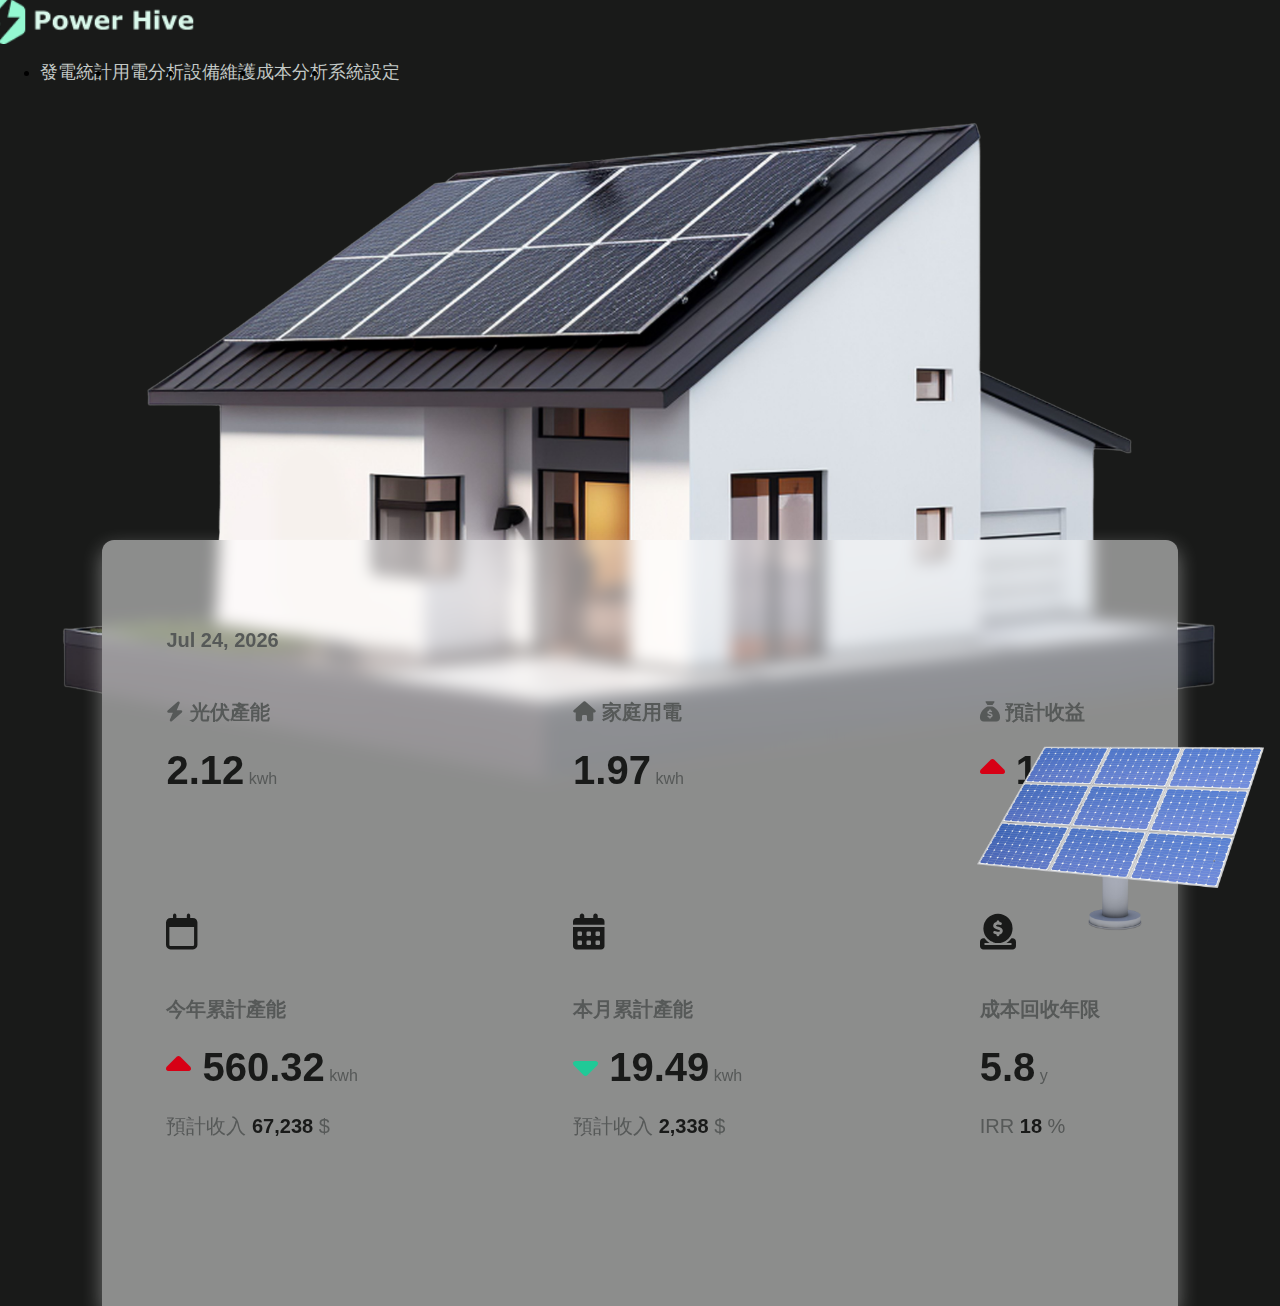
<file: html/zh_dashboard.html>
<!DOCTYPE html>
<html lang="en">

<head>
    <meta charset="UTF-8">
    <meta name="viewport" content="width=device-width, initial-scale=1.0">
    <title>Power Hive | dashboard</title>
    <!-- Bootstrap CSS -->
    <link href="https://cdn.jsdelivr.net/npm/bootstrap@5.1.1/dist/css/bootstrap.min.css" rel="stylesheet"
        integrity="sha384-F3w7mX95PdgyTmZZMECAngseQB83DfGTowi0iMjiWaeVhAn4FJkqJByhZMI3AhiU" crossorigin="anonymous">
    <!-- Fontawesome -->
    <link rel="stylesheet" href="https://cdnjs.cloudflare.com/ajax/libs/font-awesome/6.4.0/css/all.min.css">
    <!-- Document CSS -->
    <link rel="stylesheet" href="../css/main.css">
    <link rel="stylesheet" href="../css/dashboard.css">
    <!-- favicon -->
    <link rel="icon" href="../img/favicon.png" type="image/x-icon">

</head>

<body class="bgC_191A19">


    <div class="index_container">
        <!-- header -->
        <header class="p-3" id="header">
            <div class="container">
                <div class="d-flex flex-wrap align-items-center justify-content-between">
                    <!-- logo -->
                    <a href="zh_dashboard.html">
                        <img src="../img/horizontal-darkmode.png" class="zoom" alt="Logo" id="logo">
                    </a>
                    <!-- hamburger icon for smaller screens -->
                    <a href="javascript:void(0);" class="icon d-lg-none" onclick="toggleMenu()">
                        <i class="fa-solid fa-bars" style="color: var(--green-1);"></i>
                    </a>
                    <!-- menu -->
                    <ul class="nav col-12 col-lg-auto  mb-md-0" id="menu">
                        <li><a href="zh_solar_analysis.html" class="nav-link">發電統計</a></li>
                        <li><a href="zh_consumption_analysis.html" class="nav-link">用電分析</a></li>
                        <li><a href="zh_devices.html" class="nav-link">設備維護</a></li>
                        <li><a href="zh_cost_recovery.html" class="nav-link">成本分析</a></li>
                        <li><a href="zh_settings.html" class="nav-link">系統設定</a></li>
                    </ul>
                </div>
            </div>
            <!-- person -->
            <!-- <div class="dropdown text-end">
                        <a href="#" class="d-block link-dark text-decoration-none dropdown-toggle" id="dropdownUser1"
                            data-bs-toggle="dropdown" aria-expanded="false">
                            <img src="https://github.com/mdo.png" alt="mdo" width="32" height="32"
                                class="rounded-circle">
                        </a>
                        <ul class="dropdown-menu text-small" aria-labelledby="dropdownUser1" style="">
                            <li><a class="dropdown-item" href="#">Settings</a></li>
                            <li><a class="dropdown-item" href="#">Profile</a></li>
                            <li>
                                <hr class="dropdown-divider">
                            </li>
                            <li><a class="dropdown-item" href="#">Sign out</a></li>
                        </ul>
                    </div> -->


        </header>


        <!-- <header class="p-3 mb-3 border-bottom">
            <div class="container">
                <div class="d-flex flex-wrap align-items-center justify-content-center justify-content-lg-start"> -->
        <!-- logo -->
        <!-- <a href="zh_dashboard.html"> <img src="../img/powerHiveLogo.png" alt="Logo" id="logo"> </a> -->
        <!-- menu -->
        <!-- <ul class="nav col-12 col-lg-auto me-lg-auto mb-2 justify-content-center mb-md-0">
                        <li class="pd-l60"><a href="zh_solar_analysis.html" class="nav-link ">發電統計</a></li>
                        <li><a href="zh_consumption_analysis.html" class="nav-link ">用電分析</a></li>
                        <li><a href="zh_devices.html" class="nav-link ">設備維護</a></li>
                        <li><a href="zh_cost_recovery.html" class="nav-link ">成本分析</a></li>
                        <li><a href="zh_settings.html" class="nav-link ">系統設定</a></li>
                    </ul> -->
        <!-- person -->
        <!-- <div class="dropdown text-end">
                        <a href="#" class="d-block link-dark text-decoration-none dropdown-toggle" id="dropdownUser1"
                            data-bs-toggle="dropdown" aria-expanded="false">
                            <img src="https://github.com/mdo.png" alt="mdo" width="32" height="32"
                                class="rounded-circle">
                        </a>
                        <ul class="dropdown-menu text-small" aria-labelledby="dropdownUser1" style="">
                            <li><a class="dropdown-item" href="#">Settings</a></li>
                            <li><a class="dropdown-item" href="#">Profile</a></li>
                            <li>
                                <hr class="dropdown-divider">
                            </li>
                            <li><a class="dropdown-item" href="#">Sign out</a></li>
                        </ul>
                    </div>
                </div>
            </div>
        </header> -->

        <!-- house-model -->
        <div class="house-model">
            <img src="../img/dashboard/house-model.png">
        </div>


        <div class="content-container">



            <!-- energy -->
            <div class="card-container">
                <div class="egp-container">

                    <!-- 日期 -->
                    <div class="date-picker-container">
                        <!-- 日期顯示文字與按鈕 -->
                        <p class="font-bold-gray-color" id="date-display">
                            <!-- 預設日期將由 JavaScript 動態設定 -->
                            <i class="fa-solid fa-chevron-down" id="toggle-picker"></i>
                        </p>
                        <!-- 隱藏的日期選擇器 -->
                        <div class="date-picker" id="date-picker">
                            <input type="date" id="date-input" />
                        </div>
                    </div>

                    <!-- 今日數據區塊 -->
                    <div class="today-stats display-flex">
                        <div class="today-panel">
                            <p class="font-bold-gray-color">
                                <i class="fa-solid fa-bolt"></i> 光伏產能
                            </p>
                            <span class="num">2.12</span>
                            <span class="gray-color">kwh</span>
                        </div>
                        <div class="today-panel">
                            <p class="font-bold-gray-color">
                                <i class="fa-solid fa-house"></i> 家庭用電
                            </p>
                            <span class="num">1.97</span>
                            <span class="gray-color">kwh</span>
                        </div>
                        <div class="today-panel">
                            <p class="font-bold-gray-color">
                                <i class="fa-solid fa-sack-dollar"></i> 預計收益
                            </p>
                            <span class="num"><i class="fa-solid fa-caret-up up"></i> 180</span>
                            <span class="gray-color">$</span>
                        </div>
                    </div>

                    <!-- 累計數據區塊 -->
                    <div class="cumulative-stats display-flex">
                        <div class="energy-panal">
                            <H3><i class="fa-regular fa-calendar"></i></i></H3>
                            <p class="font-bold-gray-color">
                                今年累計產能
                            </p>
                            <span class="num"><i class="fa-solid fa-caret-up up"></i> 560.32</span>
                            <span class="gray-color">kwh</span>
                            <p>
                                <span class="gray-color">預計收入</span>
                                <span class="font-bold-dark-color">67,238</span>
                                <span class="gray-color">$</span>
                            </p>
                        </div>
                        <div class="energy-panal">
                            <H3><i class="fa-solid fa-calendar-days"></i></H3>
                            <p class="font-bold-gray-color"> 本月累計產能
                            </p>
                            <span class="num"><i class="fa-solid fa-caret-down down"></i> 19.49</span>
                            <span class="gray-color">kwh</span>
                            <p>
                                <span class="gray-color">預計收入</span>
                                <span class="font-bold-dark-color">2,338</span>
                                <span class="gray-color">$</span>
                            </p>
                        </div>
                        <div class="energy-panal">
                            <H3><i class="fa-solid fa-circle-dollar-to-slot"></i></H3>
                            <p class="font-bold-gray-color">成本回收年限
                            </p>
                            <span class="num">5.8</span>
                            <span class="gray-color">y</span>
                            <p>
                                <span class="gray-color">IRR</span>
                                <span class="font-bold-dark-color">18</span>
                                <span class="gray-color">%</span>
                            </p>
                        </div>
                    </div>
                </div>
            </div>
        </div>
    </div>

    <!-- solor-panel -->
    <div id="solor-panel">
        <img src="../img/dashboard/solar-panel.png" class="zoom">
    </div>

    <!-- script -->
    <script src="../js/dashboard.js"></script>
    <!-- Option 1: Bootstrap Bundle with Popper -->
    <script src="https://cdn.jsdelivr.net/npm/bootstrap@5.1.1/dist/js/bootstrap.bundle.min.js"
        integrity="sha384-/bQdsTh/da6pkI1MST/rWKFNjaCP5gBSY4sEBT38Q/9RBh9AH40zEOg7Hlq2THRZ"
        crossorigin="anonymous"></script>


</body>

</html>
</file>
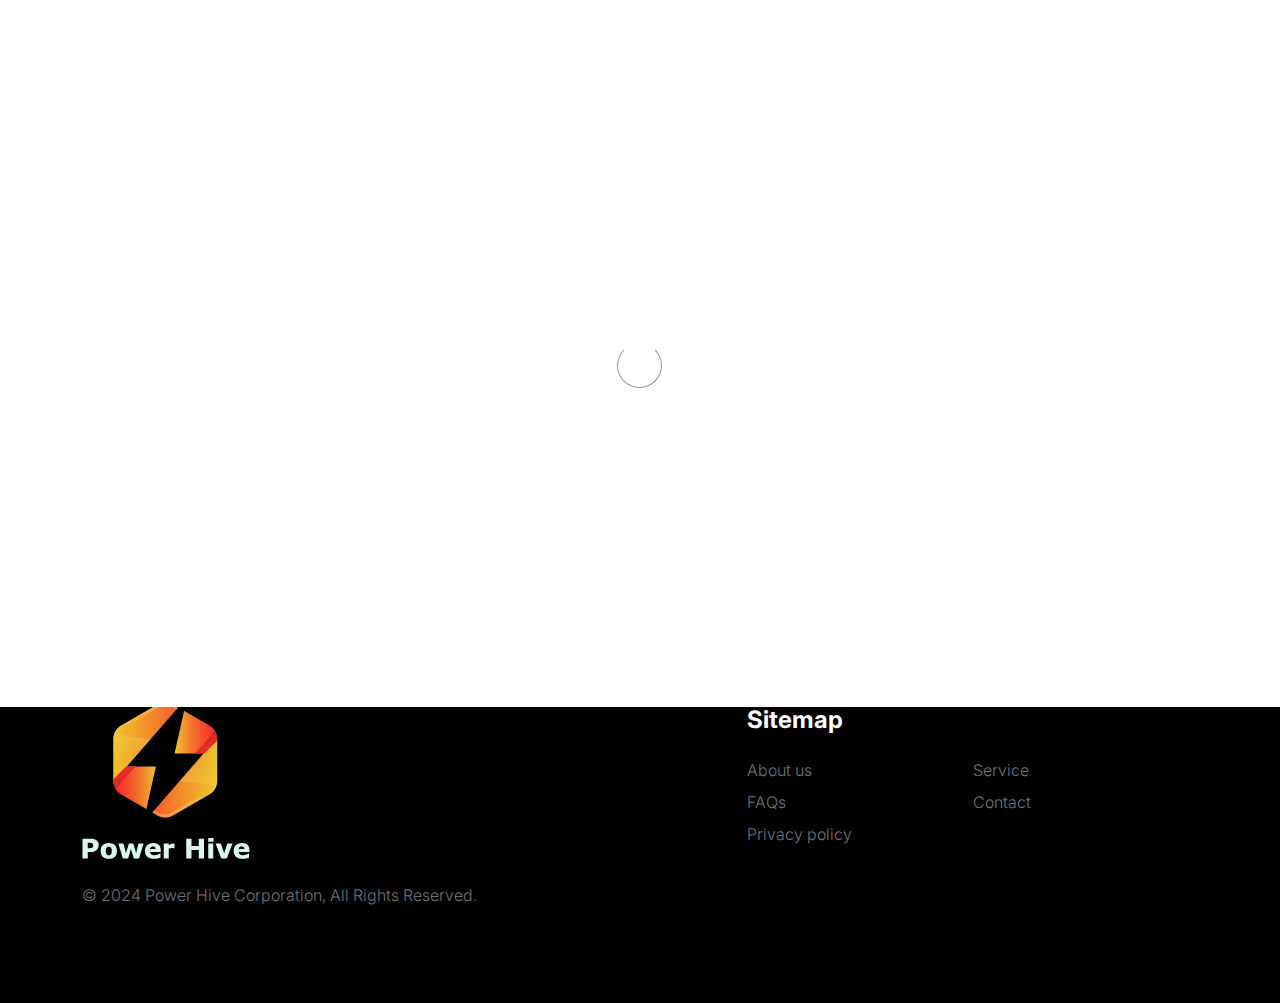
<file: html/zh_sign-in.html>
<!DOCTYPE html>
<html lang="en">

<head>
    <meta charset="UTF-8">
    <meta name="viewport" content="width=device-width, initial-scale=1.0">
    <title>Power Hive | Sign-in</title>

    <!-- CSS FILES -->
    <link rel="preconnect" href="https://fonts.googleapis.com">
    <link rel="preconnect" href="https://fonts.gstatic.com" crossorigin>
    <link href="https://fonts.googleapis.com/css2?family=Inter:wght@100;300;400;700;900&display=swap" rel="stylesheet">
    <link href="../css/bootstrap.min.css" rel="stylesheet">
    <link href="../css/bootstrap-icons.css" rel="stylesheet">
    <link rel="stylesheet" href="../css/slick.css" />
    <link href="../css/tooplate-little-fashion.css" rel="stylesheet">

    <!-- favicon -->
    <link rel="icon" href="../img/favicon.png" type="image/x-icon">
    <style>

        /* 按鈕樣式 */
        .btn.custom-btn {
            background-color: var(--primary-color);
            color: var(--white-color);
            border: none;
            padding: 10px 20px;
            font-size: 16px;
            font-weight: bold;
            text-align: center;
            cursor: pointer;
            transition: background-color 0.3s ease;
        }

        .btn.custom-btn:hover {
            background-color: #da3a00;
            ;
        }

        .btn-link {
            color: var(--white-color);
            text-decoration: none;
            display: block;
            /* 使連結填滿按鈕 */
            font-weight: bold;
            /* 設置粗體 */
            font-size: 18px;
            /* 調整字體大小 */
            font-family: 'Inter', sans-serif;
            /* 使用 Google 字體 Inter */
        }

        .btn-link:hover {
            color: var(--white-color);
            text-decoration: none;
        }
    </style>
</head>

<body>

    <body>

        <section class="preloader">
            <div class="spinner">
                <span class="sk-inner-circle"></span>
            </div>
        </section>

        <main>



            <section class="sign-in-form section-padding">
                <div class="container">
                    <div class="row">

                        <div class="col-lg-8 mx-auto col-12">

                            <h1 class="hero-title text-center mb-5">Sign In</h1>

                            <div class="row">
                                <div class="col-lg-8 col-11 mx-auto">
                                    <form role="form" method="post">

                                        <div class="form-floating mb-4 p-0">
                                            <input type="email" name="email" id="email" pattern="[^ @]*@[^ @]*"
                                                class="form-control" placeholder="Email address" required>

                                            <label for="email">Email address</label>
                                        </div>

                                        <div class="form-floating p-0">
                                            <input type="password" name="password" id="password" class="form-control"
                                                placeholder="Password" required>

                                            <label for="password">Password</label>
                                        </div>

                                        <!-- <button type="submit" class="btn custom-btn form-control mt-4 mb-3">
                                            Sign in
                                        </button> -->
                                        <button class="btn custom-btn form-control mt-4 mb-3"> <a
                                                href="zh_dashboard.html" class="btn-link">Sign in</a></button>

                                        <p class="text-center">Don’t have an account? <a href="sign-up.html">Create
                                                One</a></p>

                                    </form>
                                </div>
                            </div>

                        </div>

                    </div>
                </div>
            </section>

        </main>

        <footer class="site-footer">
            <div class="container">
                <div class="row">

                    <div class="col-lg-3 col-10 me-auto mb-4">


                        <a class="navbar-brand" href="zh_index.html">
                            <img src="../img/straight-darkmode-brand.png" alt="Logo" id="logo">
                        </a>


                    </div>

                    <div class="col-lg-5 col-8">
                        <h5 class="text-white mb-3">Sitemap</h5>

                        <ul class="footer-menu d-flex flex-wrap">
                            <li class="footer-menu-item"><a href="#" class="footer-menu-link">About us</a></li>
                            <li class="footer-menu-item"><a href="#" class="footer-menu-link">Service</a></li>
                            <li class="footer-menu-item"><a href="#" class="footer-menu-link">FAQs</a></li>
                            <li class="footer-menu-item"><a href="#" class="footer-menu-link">Contact</a></li>
                            <li class="footer-menu-item"><a href="#" class="footer-menu-link">Privacy policy</a></li>
                        </ul>
                    </div>
                    <p class="copyright-text"> © 2024 Power Hive Corporation, All Rights Reserved.</p>
                </div>
            </div>
        </footer>

        <!-- JAVASCRIPT FILES -->
        <script src="../js/jquery.min.js"></script>
        <script src="../js/bootstrap.bundle.min.js"></script>
        <script src="../js/Headroom.js"></script>
        <script src="../js/jQuery.headroom.js"></script>
        <script src="../js/slick.min.js"></script>
        <script src="../js/custom.js"></script>

    </body>
</body>

</html>
</file>
<file: css/main.css>
:root {
    --background-color: #191A19;
    --dark-color: #191a19;
    --gray-color: #565958;
    --light-gray-color: #c3c9c6;
    --light-color: #d9f8eb;
    --white-color: #FFFFFF;

    --green-1: #e3fff5;
    --green-2: #96d9c0;
    --green-3: #51a687;
    --green-4: #06402b;

    --up-color: #D70015;
    --down-color:#20c997;

    --body-font-family: Verdana, sans-serif;

    --font-weight-thin: 100;
    --font-weight-light: 300;
    --font-weight-normal: 500;
    --font-weight-bold: 700;
    --font-weight-black: 900;


}

body,
html {
    margin: 0;
    padding: 0;
    height: 100%;
}

html {
    scroll-behavior: smooth;
}

@media screen and (prefers-reduced-motion: reduce) {
    html {
        scroll-behavior: auto;
    }
}

body {
    background: var(--background-color);
    font-family: var(--body-font-family);
    position: relative;
}

/*---------------------------------------
  TYPOGRAPHY               
-----------------------------------------*/

.font-bold-dark-color {
    font-weight: var(--font-weight-bold);
    color: var(--dark-color);
}

.font-bold-gray-color {
    font-weight: var(--font-weight-bold);
    color: var(--gray-color)
}

.gray-color {
    color: var(--gray-color);
}



h2,
h3,
h4,
h5,
h6 {
    color: var(--dark-color);
    line-height: inherit;
}

h1,
h2,
h3,
h4,
h5,
h6 {
    font-weight: var(--font-weight-bold);
}

h1,
h2 {
    font-weight: var(--font-weight-black);
}

h1 {
    font-size: 56px;
    line-height: 64px;
}

h2 {
    font-size: 48px;
    line-height: 56px;
}

h3 {
    font-size: 36px;
    line-height: 48px;
}

h4 {
    font-size: 24px;
    line-height: 36px;
}

p {
    font-size: 20px;
    line-height: 32px;
}

.small-text {
    font-size: 16px;
    line-height: 24px;
}

@media (max-width: 767px) {
    h1 {
        font-size: 36px;
        line-height: 44px;
    }

    h2 {
        font-size: 28px;
        line-height: 36px;
    }

    h3 {
        font-size: 24px;
        line-height: 32px;
    }

    h4 {
        font-size: 20px;
        line-height: 28px;
    }

    p {
        font-size: 14px;
        line-height: 20px;
    }

    .num {
        font-size: 32px;
        font-weight: bold;
    }
}


/* layout */
.display-flex {
    display: flex;
}


.rounded-20 {
    border-radius: 20px;
}



/* font */
.num {
    font-size: 40px;
    font-weight: bold;
    color: #191A19;
}

@media (max-width: 767px) {
    .num {
        font-size: 32px;
        font-weight: bold;
    }
}

/* zoom */

.zoom {
    transition: transform 0.5s ease;
    /* 平滑過渡效果 */
}

.zoom:hover {
    transform: scale(1.2);
    /* 放大1.2倍 */
}


/* ------------------ */

/* 手機樣式 */
@media (max-width: 767px) {}

/* 平板直立樣式 */
@media (min-width: 768px) and (max-width: 1199px) {}

/* 筆電樣式 */
@media (min-width: 1200px) and (max-width: 1439px) {}

/* 桌機樣式 */
@media (min-width: 1440px) {}

/* ------------------ */
</file>
<file: css/dashboard.css>
/* header */
header {
    z-index: 1000;
    background-color: rgba(25, 26, 25, 0.6);
}


.nav-link {
    font-size: 18px;
    color: var(--light-gray-color);
    text-decoration: none;

}

.nav-link:hover {
    color: var(--white-color)
}

.icon {
    display: none;
    /* 預設隱藏漢堡圖示 */
    font-size: 24px;
    cursor: pointer;
}

#menu {
    display: flex;
    /* 預設顯示選單 */
    flex-direction: row;
}

@media (max-width: 1200px) {

    /* 在小於 1200px 時的樣式 */
    .icon {
        display: block;
        /* 顯示漢堡圖示 */
    }

    #menu {
        display: none;
        /* 預設隱藏選單 */
        flex-direction: column;
        /* 漢堡選單展開時，縱向排列 */
        background-color: #333;
        /* 背景顏色 */
        position: absolute;
        top: 60px;
        /* 根據 header 的高度調整 */
        left: 0;
        width: 100%;
        /* 滿版寬度 */
        z-index: 999;
    }

    #menu a {
        color: white;
        /* 小螢幕選單文字顏色 */
        padding: 20px;
        text-align: center;
        /* 文字置中 */
        display: block;
        /* 將選單項目設為塊級元素 */
    }

    #menu a:hover {
        background-color: #575757;
        /* 滑鼠懸停背景色 */
    }
}




/* house-model */

.house-model {
    position: relative;
    /* 設置相對定位，方便控制內部圖片 */
    overflow: hidden;
    /* 隱藏溢出部分 */
    display: flex;
    /* 使用 Flexbox 讓內容居中 */
    justify-content: center;
    /* 水平置中 */
    top: -0;
    z-index: 1;
}

.house-model img {
    width: auto;
    /* 寬度自動調整，保持圖片比例 */
    height: 100%;
    /* 高度填滿容器 */
    object-fit: cover;
    /* 補充圖片內容，隱藏多餘部分 */
    object-position: center;
    /* 確保圖片內容居中顯示 */
}

@media (max-width: 1400px) {
    .house-model img {
        width: 1400px;
        height:auto;
    }
}

@media (max-width: 768px) {
    .house-model img {
        width: 768px;
        height:auto;
    }
}


/* energy */

/* 日期 */
.date-picker-container {
    position: relative;
    display: inline-block;
}

#date-picker {
    display: none;
    position: absolute;
    top: 100%;
    left: 0;
    background-color: #fff;
    border: 1px solid #ddd;
    border-radius: 5px;
    padding: 10px;
    box-shadow: 0 4px 8px rgba(0, 0, 0, 0.1);
    z-index: 100;
}

#date-picker input[type="date"] {
    border: 1px solid #ccc;
    padding: 5px;
    border-radius: 3px;
    font-size: 1rem;
    width: 100%;
}


/* 卡片容器樣式 */
.card-container {
    background: rgba(255, 255, 255, 0.5);
    backdrop-filter: blur(8px);
    /* 毛玻璃效果 */
    box-shadow: 0 8px 20px rgba(255, 255, 255, 0.4);
    /* 陰影 */
    position: absolute;
    border-radius: 12px 12px 0 0;
    top: 60%;
    left: 0;
    right: 0;
    margin: 0 auto;
    width: 84%;
    z-index: 10;
}

/* 容器樣式 */
.egp-container {
    position: relative;
    padding: 4rem;
    width: 1200px;
    margin: 0 auto;
}

/* 今日數據區塊 */
.today-stats,
.cumulative-stats {
    display: flex;
    justify-content: space-between;
    /* 平均分布 */
    align-items: center;
    /* 垂直對齊 */
    gap: 20px;
}

/* 每個數據面板 */
.today-panel,
.energy-panal {
    text-align: left;
    /* 文字齊左 */
    flex: 1;
    /* 平均分配寬度 */
    padding-bottom: 80px;
}

.today-panel {
    width: auto;
    /* 自適應寬度 */
}

.energy-panal {
    width: auto;
    /* 自適應寬度 */
}

.up {
    color: var(--up-color);
}

.down {
    color: var(--down-color);
}

/* solor-panel */

#solor-panel {
    position: fixed;
    /* 固定位置 */
    right: 0px;
    /* 距離右邊 20px */
    bottom: -58px;
    /* 距離底部 20px */
    z-index: 100;
    /* 保證顯示在前方 */
}

#solor-panel img {
    overflow: hidden;
    width: 440px;
    height: auto;
}

@media (max-width: 1400px) {
    #solor-panel img {
        width: 320px;
        height: auto;
    }
}

@media (max-width: 767px) {
    #solor-panel img {
        width: 200px;
        height: auto;
    }
}
</file>
<file: css/tooplate-little-fashion.css>
/*---------------------------------------
  CUSTOM PROPERTIES ( VARIABLES )             
-----------------------------------------*/
:root {
  --white-color:                #FFFFFF;
  --primary-color:              #FF4400;
  --section-bg-color:           #f0f8ff;
  --dark-color:                 #000000;
  --grey-color:                 #d0d1d1;
  --p-color:                    #717275;

  --body-font-family:           'Inter', Verdana, sans-serif;

  --h5-font-size:               24px;
  --p-font-size:                20px;
  --copyright-text-font-size:   16px;
  --product-link-font-size:     14px;
  --custom-link-font-size:      12px;

  --font-weight-thin:           100;
  --font-weight-light:          300;
  --font-weight-normal:         400;
  --font-weight-bold:           700;
  --font-weight-black:          900;
}

body,
html {
  height: 100%;
}

html {
  scroll-behavior: smooth;
}

@media screen and (prefers-reduced-motion: reduce) {
  html {
    scroll-behavior: auto;
  }
}

body {
    background: var(--white-color);
    font-family: var(--body-font-family);    
    position: relative;
}

/*---------------------------------------
  TYPOGRAPHY               
-----------------------------------------*/

h2,
h3,
h4,
h5,
h6 {
  color: var(--dark-color);
  line-height: inherit;
}

h1,
h2,
h3,
h4,
h5,
h6 {
  font-weight: var(--font-weight-bold);
}

h1,
h2 {
  font-weight: var(--font-weight-black);
}

h1 {
  font-size: 64px;
  line-height: normal;
}

h2 {
  font-size: 42px;
}

h3 {
  font-size: 36px;
}

h4 {
  font-size: 32px;
}

h5 {
  font-size: 24px;
}

h6 {
  font-size: 20px;
}

p {
  color: var(--p-color);
  font-size: var(--p-font-size);
  font-weight: var(--font-weight-light);
}

a, 
button {
  touch-action: manipulation;
  transition: all 0.3s;
}

a {
  color: var(--p-color);
  text-decoration: none;
}

a:hover {
  color: var(--primary-color);
}

.text-primary {
  color: var(--primary-color) !important;
}

::selection {
  background: var(--primary-color);
  color: var(--white-color);
}

/*---------------------------------------
  CUSTOM LINK               
-----------------------------------------*/
.custom-link {
  color: var(--p-color);
  font-size: var(--custom-link-font-size);
  font-weight: var(--font-weight-bold);
  text-transform: uppercase;
  position: relative;
}

.custom-link i {
  position: absolute;
  opacity: 0;
  bottom: 0;
  left: 100%;
  transition: all 0.3s;
  line-height: normal;
}

.custom-link:hover i {
  opacity: 1;
  left: 101%;
}

.lead {
  font-size: 1.5rem;
  font-weight: var(--font-weight-thin);
}

b,
strong {
  font-weight: var(--font-weight-bold);
}

/*---------------------------------------
  PRE LOADER               
-----------------------------------------*/
.preloader {
  position: fixed;
  top: 0;
  left: 0;
  width: 100%;
  height: 100%;
  z-index: 99999;
  display: flex;
  flex-flow: row nowrap;
  justify-content: center;
  align-items: center;
  background: none repeat scroll 0 0 var(--white-color);
}

.spinner {
  border: 1px solid transparent;
  border-radius: 5px;
  position: relative;
}

.spinner::before {
  content: '';
  box-sizing: border-box;
  position: absolute;
  top: 50%;
  left: 50%;
  width: 45px;
  height: 45px;
  margin-top: -10px;
  margin-left: -23px;
  border-radius: 50%;
  border: 1px solid #959595;
  border-top-color: var(--white-color);
  animation: spinner .9s linear infinite;
}

@keyframes spinner {
  to {transform: rotate(360deg);}
}

/*---------------------------------------
  CUSTOM BUTTON & ICON              
-----------------------------------------*/
.custom-btn {
  background: var(--dark-color);
  border-radius: 50px;
  color: var(--white-color);
  font-size: var(--copyright-text-font-size);
  text-transform: uppercase;
  padding: 16.50px 20px;
}

.social-btn {
  background: transparent;
  border: 1px solid var(--grey-color);
  color: var(--dark-color);
  text-transform: none;
}

.social-btn:hover {
  border-color: transparent;
}

.cart-form-select {
  border-radius: 0;
  padding-top: 15px;
  padding-bottom: 15px;
}

.cart-btn {
  border-radius: 0;
  width: 100%;
  font-size: var(--product-link-font-size);
}

.custom-btn:hover,
.slick-slideshow .custom-btn:hover {
  background: var(--primary-color);
  color: var(--white-color);
}

.custom-icon {
  color: var(--p-color);
  font-size: 24px;
}

.custom-icon {
  display: inline-block;
  vertical-align: middle;
}

.bi-bag.custom-icon {
  font-size: 17px;
}

.featured-icon {
  color: var(--grey-color);
  font-size: 52px;
}

/*---------------------------------------
  DIV SEPARATOR               
-----------------------------------------*/
.div-separator {
  position: relative;
}

.div-separator::before {
  content: "";
  height: 1px;
  background: var(--grey-color);
  display: block;
  width: 100%;
}

.div-separator span {
  position: absolute;
  top: 50%;
  margin-left: -22.5px;
  left: 50%;
  text-align: center;
  background: var(--white-color);
  margin-top: -11px;
  color: var(--dark-color);
  font-weight: var(--font-weight-bold);
  font-size: 14px;
  width: 35px;
  text-transform: uppercase;
}

/*---------------------------------------
  FULL IMAGE               
-----------------------------------------*/
.full-image-img {
  display: block;
  position: absolute;
  z-index: -1;
  right: 0;
  width: 100%;
  bottom: -120px;
  min-width: 650px;
}

@media (min-width: 1600px) {
  .full-image-img {
    bottom: -200px;
  }
}

/*---------------------------------------
  NAVIGATION               
-----------------------------------------*/
.navbar {
  background: var(--white-color);
  position: fixed;
  top: 0;
  right: 0;
  left: 0;
  padding: 12px 0;
  z-index: 2;
  will-change: transform;
  transition: transform 300ms linear;
}

.navbar span, h2 span, h4 span {
	color: var(--primary-color);
}

.navbar.headroom--not-top {
  padding: 20px 0;
}

.headroom--pinned {
  transform: translate(0, 0);
}

.headroom--unpinned {
  transform: translate(0, -150%);
}

.navbar-brand {
  color: var(--dark-color);
  font-size: 24px;
  font-weight: var(--font-weight-light);
  margin: 0;
  padding: 0;
}

.navbar-expand-lg .navbar-nav .nav-link {
  display: inline-block;
  padding: 0;
  margin-right: 1.5rem;
  margin-left: 1.5rem;
}

.nav-link {
  color: var(--p-color);
  font-size: 16px;
  position: relative;
}

.navbar .nav-link::after {
  position: absolute;
  top: 100%;
  left: 0;
  width: 100%;
  height: 2px;
  background: var(--grey-color);
  content: '';
  opacity: 0;
  -webkit-transition: opacity 0.3s, -webkit-transform 0.3s;
  -moz-transition: opacity 0.3s, -moz-transform 0.3s;
  transition: opacity 0.3s, transform 0.3s;
  -webkit-transform: translateY(10px);
  -moz-transform: translateY(10px);
  transform: translateY(10px);
}

.navbar .nav-link.active::after, 
.navbar .nav-link:hover::after {
  opacity: 1;
  -webkit-transform: translateY(0px);
  -moz-transform: translateY(0px);
  transform: translateY(0px);
}

.navbar .nav-link.active,
.navbar .nav-link:hover {
  color: var(--primary-color);
}

.nav-link:focus, 
.nav-link:hover {
  color: var(--p-color);
}

.navbar-toggler {
  border: 0;
  padding: 0;
  cursor: pointer;
  margin: 0;
  width: 30px;
  height: 35px;
  outline: none;
}

.navbar-toggler:focus {
  outline: none;
  box-shadow: none;
}

.navbar-toggler[aria-expanded="true"] .navbar-toggler-icon {
  background: transparent;
}

.navbar-toggler[aria-expanded="true"] .navbar-toggler-icon:before,
.navbar-toggler[aria-expanded="true"] .navbar-toggler-icon:after {
  transition: top 300ms 50ms ease, -webkit-transform 300ms 350ms ease;
  transition: top 300ms 50ms ease, transform 300ms 350ms ease;
  transition: top 300ms 50ms ease, transform 300ms 350ms ease, -webkit-transform 300ms 350ms ease;
  top: 0;
}

.navbar-toggler[aria-expanded="true"] .navbar-toggler-icon:before {
  transform: rotate(45deg);
}

.navbar-toggler[aria-expanded="true"] .navbar-toggler-icon:after {
  transform: rotate(-45deg);
}

.navbar-toggler .navbar-toggler-icon {
  background: var(--dark-color);
  transition: background 10ms 300ms ease;
  display: block;
  width: 30px;
  height: 2px;
  position: relative;
}

.navbar-toggler .navbar-toggler-icon::before,
.navbar-toggler .navbar-toggler-icon::after {
  transition: top 300ms 350ms ease, -webkit-transform 300ms 50ms ease;
  transition: top 300ms 350ms ease, transform 300ms 50ms ease;
  transition: top 300ms 350ms ease, transform 300ms 50ms ease, -webkit-transform 300ms 50ms ease;
  position: absolute;
  right: 0;
  left: 0;
  background: var(--dark-color);
  width: 30px;
  height: 2px;
  content: '';
}

.navbar-toggler .navbar-toggler-icon:before {
  top: -8px;
}

.navbar-toggler .navbar-toggler-icon:after {
  top: 8px;
}

/*---------------------------------------
  SITE HEADER              
-----------------------------------------*/
.site-header {
  background-color: var(--section-bg-color);
  position: relative;
  overflow: hidden;
  margin-top: 86px;
}

.site-header.section-padding {
  padding-top: 7rem;
  padding-bottom: 7rem;
}

.site-header.section-padding-img {
  padding-top: 10rem;
  padding-bottom: 10rem;
}

.header-image {
  position: absolute;
  top: 0;
  right: 0;
  width: 50%;
  height: 100%;
  object-fit: cover;
}

/*---------------------------------------
  SLICK SLIDESHOW               
-----------------------------------------*/
@media (min-width: 992px) {
  .slick-slideshow {
    height: 100vh;
  }
}

.slick-slideshow {
  margin-top: 86px;
}

.slick-title {
  color: var(--white-color);
}

.slick-custom {
  position: relative;
}

.slick-custom img {
  width: 100%;
  object-fit: cover;
}

.slick-bottom {
  background: linear-gradient(to top, var(--dark-color), transparent 90%);
  position: absolute;
  z-index: 2;
  bottom: 0;
  right: 0;
  left: 0;
  width: 100%;
  height: 100%;
}

.slick-bottom .container {
  position: absolute;
  top: 40%;
  left: 50%;
  transform: translate(-50%, -40%);
}

.slick-overlay {
  background: linear-gradient(to top, #000, transparent 120%);
  position: absolute;
  top: 0;
  right: 0;
  bottom: 0;
  left: 0;
}

.slick-slideshow .custom-btn {
  font-weight: var(--font-weight-bold);
  display: inline-block;
  padding-right: 32px;
  padding-left: 32px;
}

@media (min-width: 576px) {
  .slick-slideshow .slick-dots {
    max-width: 540px;
  }
}

@media (min-width: 768px) {
  .slick-slideshow .slick-dots {
    max-width: 720px;
  }
}

@media (min-width: 992px) {
  .slick-slideshow .slick-dots {
    max-width: 960px;
  }
}

@media (min-width: 1200px) {
  .slick-slideshow .slick-dots {
    max-width: 1140px;
  }
}

@media (min-width: 1400px) {
  .slick-slideshow .slick-dots {
    max-width: 1320px;
  }
}

.slick-slideshow .slick-dots {
  position: absolute;
  z-index: 2;
  top: 50%; /* 垂直居中 */
  right: 40px; /* 靠右側，距離右邊 20px，可根據需求調整 */
  transform: translateY(-50%); /* 讓整個點陣垂直居中 */
  margin: 0;
  padding: 0;
  display: flex;
  flex-direction: column; /* 確保點陣垂直排列 */
  justify-content: center; /* 垂直對齊 */
  align-items: center; /* 水平居中對齊每個點 */
}

.slick-slideshow .slick-dots li {
  background: rgba(255, 255, 255, 0.35); /* 白色透明度樣式 */
  border: none; /* 移除邊框 */
  border-radius: 50px; /* 圓角線條 */
  display: block;
  width: 40px; /* 線條的寬度 */
  height: 8px; /* 線條的高度 */
  margin: 20px; /* 點與點之間的間距 */
  cursor: pointer; /* 滑鼠懸停樣式 */
}

.slick-slideshow .slick-dots button {
  background: transparent;
  border: none;
  color: transparent;
  display: block;
  width: 100%;
  height: 0;
  margin: 0;
  padding: 0;
  outline: none;
}

.slick-slideshow .slick-dots li:hover,
.slick-slideshow .slick-dots .slick-active {
  background: var(--white-color);
}

/*---------------------------------------
  CUSTOM CIRCLE IMAGES               
-----------------------------------------*/

.custom-circle-image {
  border-radius: 100px;
  width: 55px;
  height: 55px;
}

.custom-circle-image.team-image {
  width: 85px;
  height: 85px;
}

/*---------------------------------------
  TESTIMONIAL               
-----------------------------------------*/
.slick-testimonial .slick-list,
.slick-testimonial .slick-track {
  height: 100%;
}

.slick-testimonial {
  margin: auto;
}

.slick-testimonial-caption {
  quotes: '❝' '❞';
  position: relative;
  padding: 5rem 7rem;
}

.slick-testimonial-caption::before {
  content: open-quote;
  display: inline-block;
  color: var(--primary-color);
  font-family: auto;
  font-size: 100px;
  height: 0;
  position: absolute;
  top: 0;
  left: 0;
}

.slick-testimonial .slick-dots {
  text-align: center;
}

.slick-testimonial .slick-dots li {
  background: var(--grey-color);
  display: inline-block;
  vertical-align: top;
  width: 16%;
  height: 1px;
}

.slick-testimonial .slick-dots button {
  background: transparent;
  border: none;
  color: transparent;
  display: block;
  width: 100%;
  height: 0;
  margin: 0;
  padding: 0;
}

.slick-testimonial .slick-dots li:hover,
.slick-testimonial .slick-dots .slick-active {
  background: var(--dark-color);
}

/*---------------------------------------
  SECTION               
-----------------------------------------*/
section {
  content-visibility: auto;
  contain-intrinsic-size: 700px;
}

.section-padding {
  padding-top: 7rem;
  padding-bottom: 7rem;
}

.featured {
  background: var(--section-bg-color);
}

/*---------------------------------------
  ABOUT               
-----------------------------------------*/
.about .nav-pills .nav-item {
  width: 100%;
}

.about .nav-pills .nav-link {
  color: var(--grey-color);
  font-size: 18px;
  font-weight: var(--font-weight-bold);
  border-left: 1px solid var(--grey-color);
  border-radius: 0;
  padding-right: 0;
}

.about .nav-pills .nav-link:hover,
.about .nav-pills .nav-link.active, 
.about .nav-pills .show>.nav-link {
  background: transparent;
  border-left-color: var(--primary-color);
  color: var(--primary-color);
}

/*---------------------------------------
  FAQ ACCORDION               
-----------------------------------------*/
.accordion-item {
  background-color: transparent;
  border-top: 0;
  border-right: 0;
  border-left: 0;
}

.accordion-button {
  background-color: transparent;
  box-shadow: none;
}

.accordion-button:not(.collapsed) {
  background: transparent;
  box-shadow: none;
}

button:focus:not(:focus-visible) {
  border-color: transparent;
  box-shadow: none;
}

.accordion-body {
  border-top: 1px solid rgba(0,0,0,.125);
}

.accordion-button {
  font-size: 1.5rem;
  font-weight: var(--font-weight-normal);
  padding-top: 1.5rem;
  padding-right: 0;
  padding-bottom: 1.5rem;
  padding-left: 0;
}

.accordion-body {
  padding: 2rem 0;
}

/*---------------------------------------
  TEAM MEMBERS               
-----------------------------------------*/
.team {
  background: var(--grey-color);
}

.team-thumb {
  background: var(--white-color);
  position: relative;
  border-radius: .25rem;
  padding: 42px 32px;
}

.team-info {
  width: 100%;
}

.custom-modal-btn {
  background: var(--grey-color);
  color: var(--white-color);
  position: absolute;
  top: 0;
  right: 0;
  bottom: 0;
  margin: auto 32px;
  width: 42px;
  height: 42px;
}

.modal-body {
  padding: 4rem;
}

.modal-header {
  padding-top: 7rem;
  padding-bottom: 5rem;
}

.modal-header .btn-close {
  position: absolute;
  top: 0;
  right: 0;
  font-size: 24px;
  margin: 32px;
}

#cart-modal .modal-header .btn-close {
  z-index: 2;
  margin: 22px;
}

#cart-modal .modal-header {
  border-bottom: 0;
  padding: 0;
}

#cart-modal .modal-footer {
  padding: 2rem 4rem;
}

/*---------------------------------------
  SKILL - PROGRESS BAR               
-----------------------------------------*/
.skill-thumb strong {
  display: inline-block;
  margin-bottom: 6px;
}

.skill-thumb span {
  color: var(--dark-color);
  font-size: 24px;
  font-weight: var(--font-weight-bold);
}

.skill-thumb .progress {
  background: var(--white-color);
  box-shadow: none;
  border-radius: 100px;
  height: 1px;
  margin-bottom: 16px;
}

.skill-thumb .progress .progress-bar-primary {
  background: var(--grey-color);
}

/*---------------------------------------
  PRODUCT               
-----------------------------------------*/
.front-product {
  background: var(--section-bg-color);
}

.product-thumb {
  background: var(--white-color);
  position: relative;
  transition: all 0.5s ease-out;
}

.product-image {
  transition: all 0.5s ease-out;
}

.product-thumb:hover .product-image {
  box-shadow: 0 1rem 3rem rgba(0,0,0,.175);
}

.product-top {
  position: absolute;
  top: 0;
  right: 0;
  left: 0;
  margin: 20px;
}

.product-info {
  padding: 30px 20px;
}

.product-description,
.product-cart-thumb {
  padding: 0 20px;
}

.product-icon {
  color: var(--white-color);
}

.product-title-link {
  color: var(--dark-color);
}

.product-additional-link {
  display: inline-block;
  vertical-align: top;
  font-size: var(--product-link-font-size);
  margin-top: 32px;
  margin-right: 12px;
}

.product-alert {
  background: var(--white-color);
  color: var(--p-color);
  font-size: var(--custom-link-font-size);
  font-weight: var(--font-weight-bold);
  padding: 3px 10px;
}

.product-p {
  font-size: var(--product-link-font-size);
}

.view-all {
  text-transform: uppercase;
  color: var(--p-color);
  font-size: 13px;
  font-weight: var(--font-weight-bold);
  border-bottom: 2px solid var(--grey-color);
  padding-bottom: 6px;
}

/*---------------------------------------
  CONTACT              
-----------------------------------------*/
.contact-info {
  padding: 40px;
}

.contact-form .form-control {
  border-color: var(--grey-color);
  font-weight: var(--font-weight-normal);
}

.form-floating>label {
  color: var(--grey-color);
  font-weight: var(--font-weight-normal);
}

.contact-form button[type='submit'] {
  background: var(--dark-color);
  border: none;
  border-radius: 100px;
  color: var(--white-color);
  font-weight: var(--font-weight-bold);
  text-transform: uppercase;
  padding: 16px;
}

.contact-form button[type='submit']:hover {
  background: var(--primary-color);
}

/*---------------------------------------
  SITE FOOTER               
-----------------------------------------*/
.site-footer {
  background: var(--dark-color);
  padding-top: 5rem;
  padding-bottom: 5rem;
}

.footer-menu {
  margin: 0;
  padding: 0;
}

.footer-menu-item {
  display: block;
  width: 50%;
}

.footer-menu-link {
  color: #6c757d;
  font-weight: var(--font-weight-light);
  display: inline-block;
  vertical-align: top;
  margin-top: 4px;
  margin-bottom: 4px;
}

.site-footer .social-icon-link {
  margin-top: 4px;
}

.site-footer .social-icon-link:hover,
.footer-menu-link:hover {
  color: var(--white-color);
}

.copyright-text {
  font-size: var(--copyright-text-font-size);
}

/*---------------------------------------
  SOCIAL ICON               
-----------------------------------------*/
.social-icon {
  margin: 0;
  padding: 0;
}

.social-icon li {
  list-style: none;
  display: inline-block;
  vertical-align: top;
}

.social-icon-link {
  color: #6c757d;
  font-size: 1rem;
  display: inline-block;
  vertical-align: top;
  margin-bottom: 4px;
  margin-right: 15px;
}

.social-icon-link:hover {
  color: var(--primary-color);
}

/*---------------------------------------
  RESPONSIVE STYLES               
-----------------------------------------*/
@media screen and (max-width: 1200px) {
  h1 {
    font-size: 62px;
  }
}

@media screen and (max-width: 991px) {
  h1 {
    font-size: 42px;
    margin-bottom: 0;
  }

  h2 {
    font-size: 36px;
  }

  h3 {
    font-size: 32px;
  }

  h4 {
    font-size: 28px;
  }

  h5 {
    font-size: 24px;
  }

  h6 {
    font-size: 20px;
  }

  .lead {
    font-size: 16px;
  }

  .navbar-expand-lg .navbar-nav .nav-link {
    margin-top: 1rem;
  }

  .site-header {
    background-position: bottom;
  }

  #cart-modal .modal-header .btn-close {
    margin: 22px 14px;
  }

  .custom-btn {
    font-size: 14px;
    padding: 13.5px 20px;
  }

  .slick-slideshow .custom-btn {
    padding-right: 27px;
    padding-left: 27px;
  }

  .social-login,
  .div-separator {
    width: 75% !important;
  }

  #cart-modal .modal-footer .row {
    width: 100% !important;
  }

  .site-header.section-padding,
  .section-padding {
    padding-top: 4rem;
    padding-bottom: 4rem;
  }

  .site-header-image.section-padding {
    padding-bottom: 0;
  }

  .header-info {
    padding-top: 50px;
    padding-bottom: 100px;
  }

  .header-image {
    position: relative;
    top: auto;
    bottom: 0;
    left: 0;
    width: auto;
    height: auto;
  }

  .slick-testimonial-caption {
    padding: 6rem 3rem 4rem 3rem;
  }

  .slick-slideshow .slick-dots li {
    width: 25px;
    height: 25px;
  }

  .modal-header {
    padding-top: 6rem;
    padding-bottom: 2rem;
  }

  .modal-body {
    padding: 2rem;
  }

  #cart-modal .modal-footer {
    padding-right: 0;
    padding-left: 0;
  }

  #cart-modal .modal-body {
    padding: 4rem 2rem 2rem 2rem;
  }

  .full-image-img {
    bottom: 0;
  }
}
</file>
